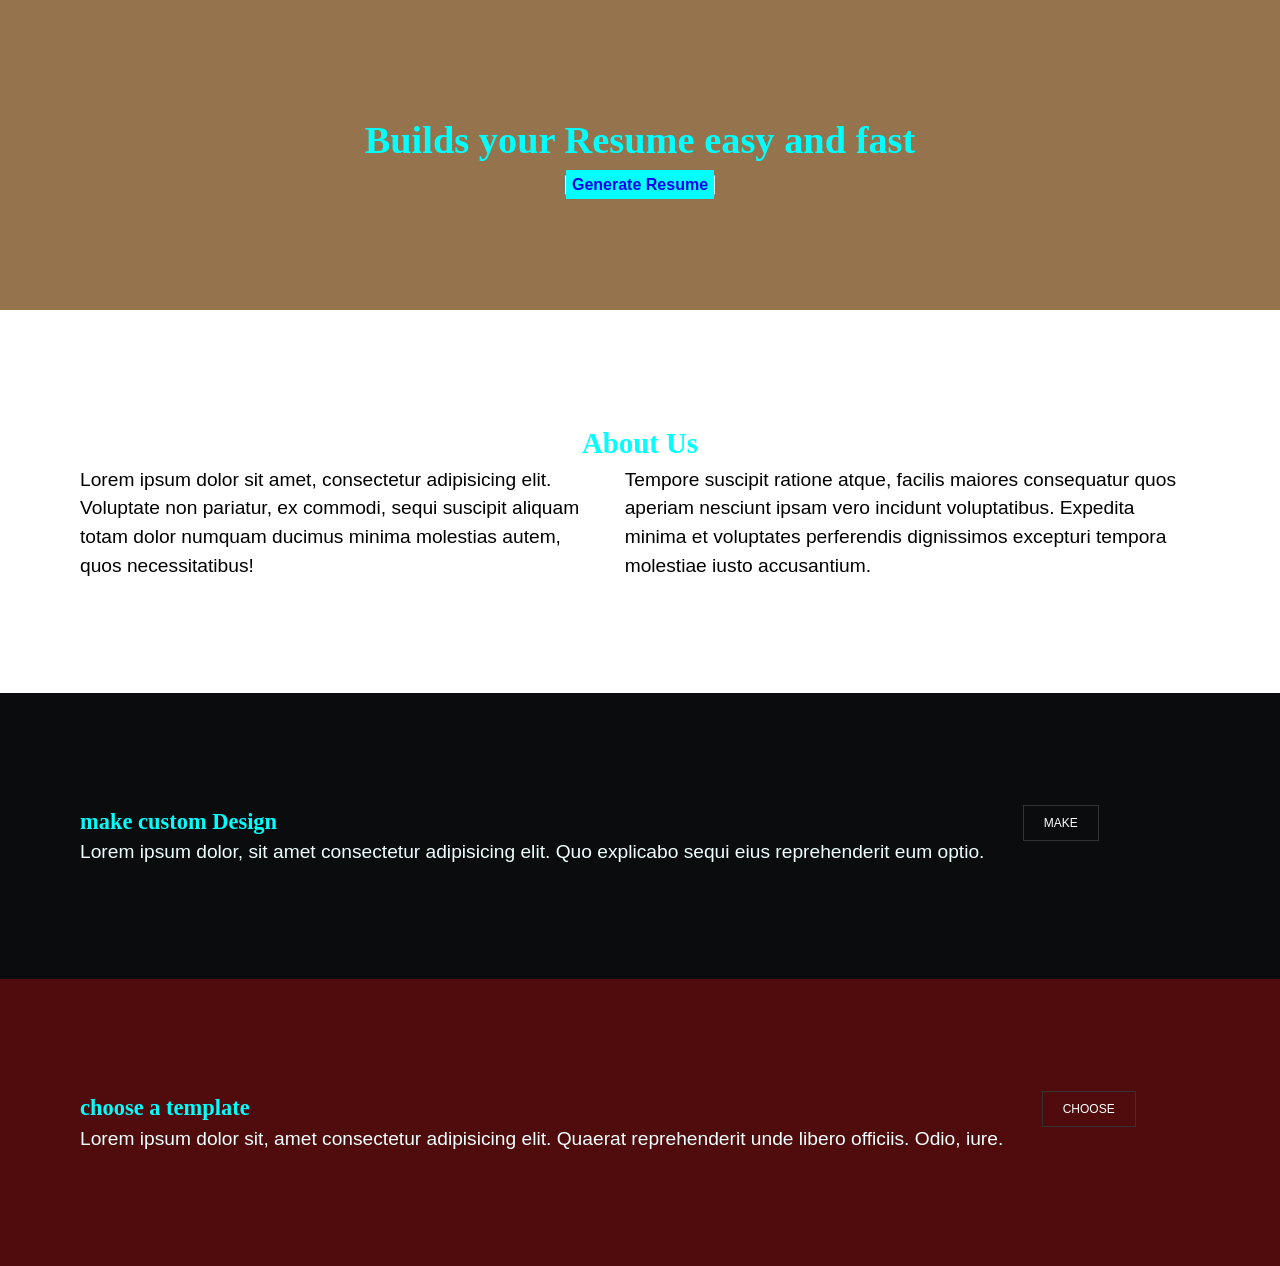
<file: index.html>
<!DOCTYPE html>
<html lang="en">

<head>
    <meta charset="UTF-8">
    <meta http-equiv="X-UA-Compatible" content="IE=edge">
    <meta name="viewport" content="width=device-width, initial-scale=1.0">
    <link rel="stylesheet" href="resume.css">
    <title>Resume</title>
</head>

<body>
    <header class="bg-light text-center">
        <div class="container">
        <h1>Builds your Resume easy and fast</h1>
        <button><a href="generateResume.html">Generate Resume</a></button>
        </div>
    </header>
    <section>
        <div class="container">
        <h2 class="text-center">About Us</h2>
        <div class="split">
            <div>
                <p>Lorem ipsum dolor sit amet, consectetur adipisicing elit. Voluptate non pariatur, ex commodi, sequi
                    suscipit aliquam totam dolor numquam ducimus minima molestias autem, quos necessitatibus!</p>
            </div>
            <div>
                <p>Tempore suscipit ratione atque, facilis maiores consequatur quos aperiam nesciunt ipsam vero incidunt
                    voluptatibus. Expedita minima et voluptates perferendis dignissimos excepturi tempora molestiae
                    iusto accusantium.</p>
            </div>
        </div>
        </div>
    </section>
    <section class="bg-blue">
        <div class="container">
        <div class="split">
            <div>
                <h3>make custom Design</h3>
                <p>Lorem ipsum dolor, sit amet consectetur adipisicing elit. Quo explicabo sequi eius reprehenderit eum
                    optio.</p>
            </div>
            <div>
                <button class="btn">MAKE</button>
            </div>
        </div>
        </div>
    </section>
    <section class="bg-lightblue">
        <div class="container">
        <div class="split">
            <div>
                <h3>choose a template</h3>
                <p>Lorem ipsum dolor sit, amet consectetur adipisicing elit. Quaerat reprehenderit unde libero officiis.
                    Odio, iure.</p>
            </div>
            <div>
                <button class="btn">CHOOSE</button>
            </div>
        </div>
        </div>
    </section>
</body>

</html>
</file>
<file: resume.css>
body,h1,h2,h3,p{
    margin: 0;
}
*{
    margin:0;
    padding: 0;
}
.text-center{
    text-align: center;
}
body{
    font-family: Verdana, Geneva, Tahoma, sans-serif;
    font-weight: 400;
    font-size: 1.2rem;
    line-height: 1.5;
}
h1,h2,h3{
    line-height: 1.5;
    font-family: cursive;
    color: aqua;
    font-weight: 900;
}
.bg-light{
    background-color: rgb(148, 115, 77);
}
.bg-blue{
    color: azure;
    background-color:rgb(10, 12, 14);
}
.bg-lightblue{
    color: azure;
    background-color: rgb(80, 12, 12);
}
header,
section{
    padding: 4rem 0;
}
.container{
    margin-inline: auto;
    width: min(90% ,70rem);
}
a{
    padding: 6px;
    
    text-decoration: none;
    font-family: 'Franklin Gothic Medium', 'Arial Narrow', Arial, sans-serif;
    font-size: larger;
    font-weight: 900;
    background-color: aqua;

}
.btn{
    background-color: transparent;
  border: 1px solid #333;
  color: white;
  padding: 10px 20px;
  font-size: 12px;
  transition: all 0.3s ease;
}
.btn:hover {
    background-color:aqua;
    color: black;
    border-color: #fff;
  }
.split{
    display: flex;
    flex-direction: column;
    gap: 2em;
}

@media (min-width: 480px) {
    .split{
        flex-direction: row;

    }
    header,section{
        padding: 7rem 0;
    }
    
}
</file>
